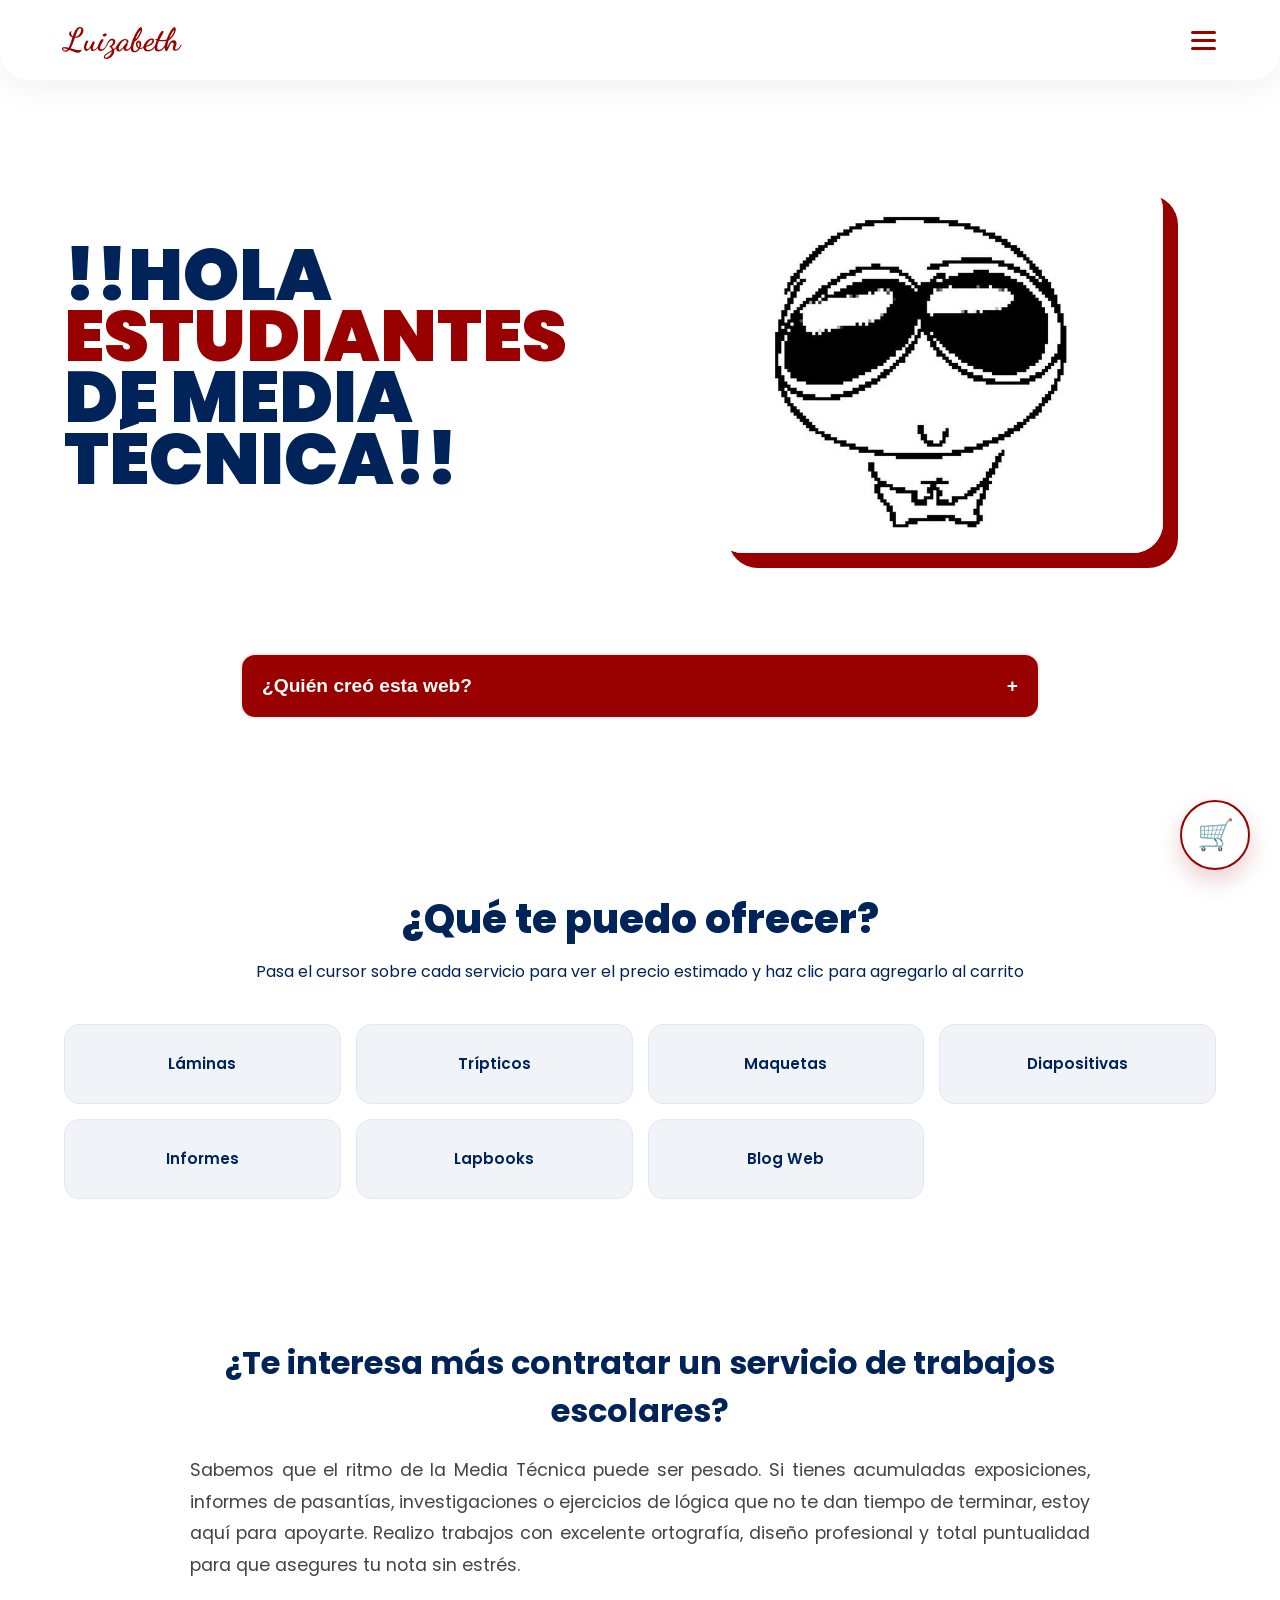
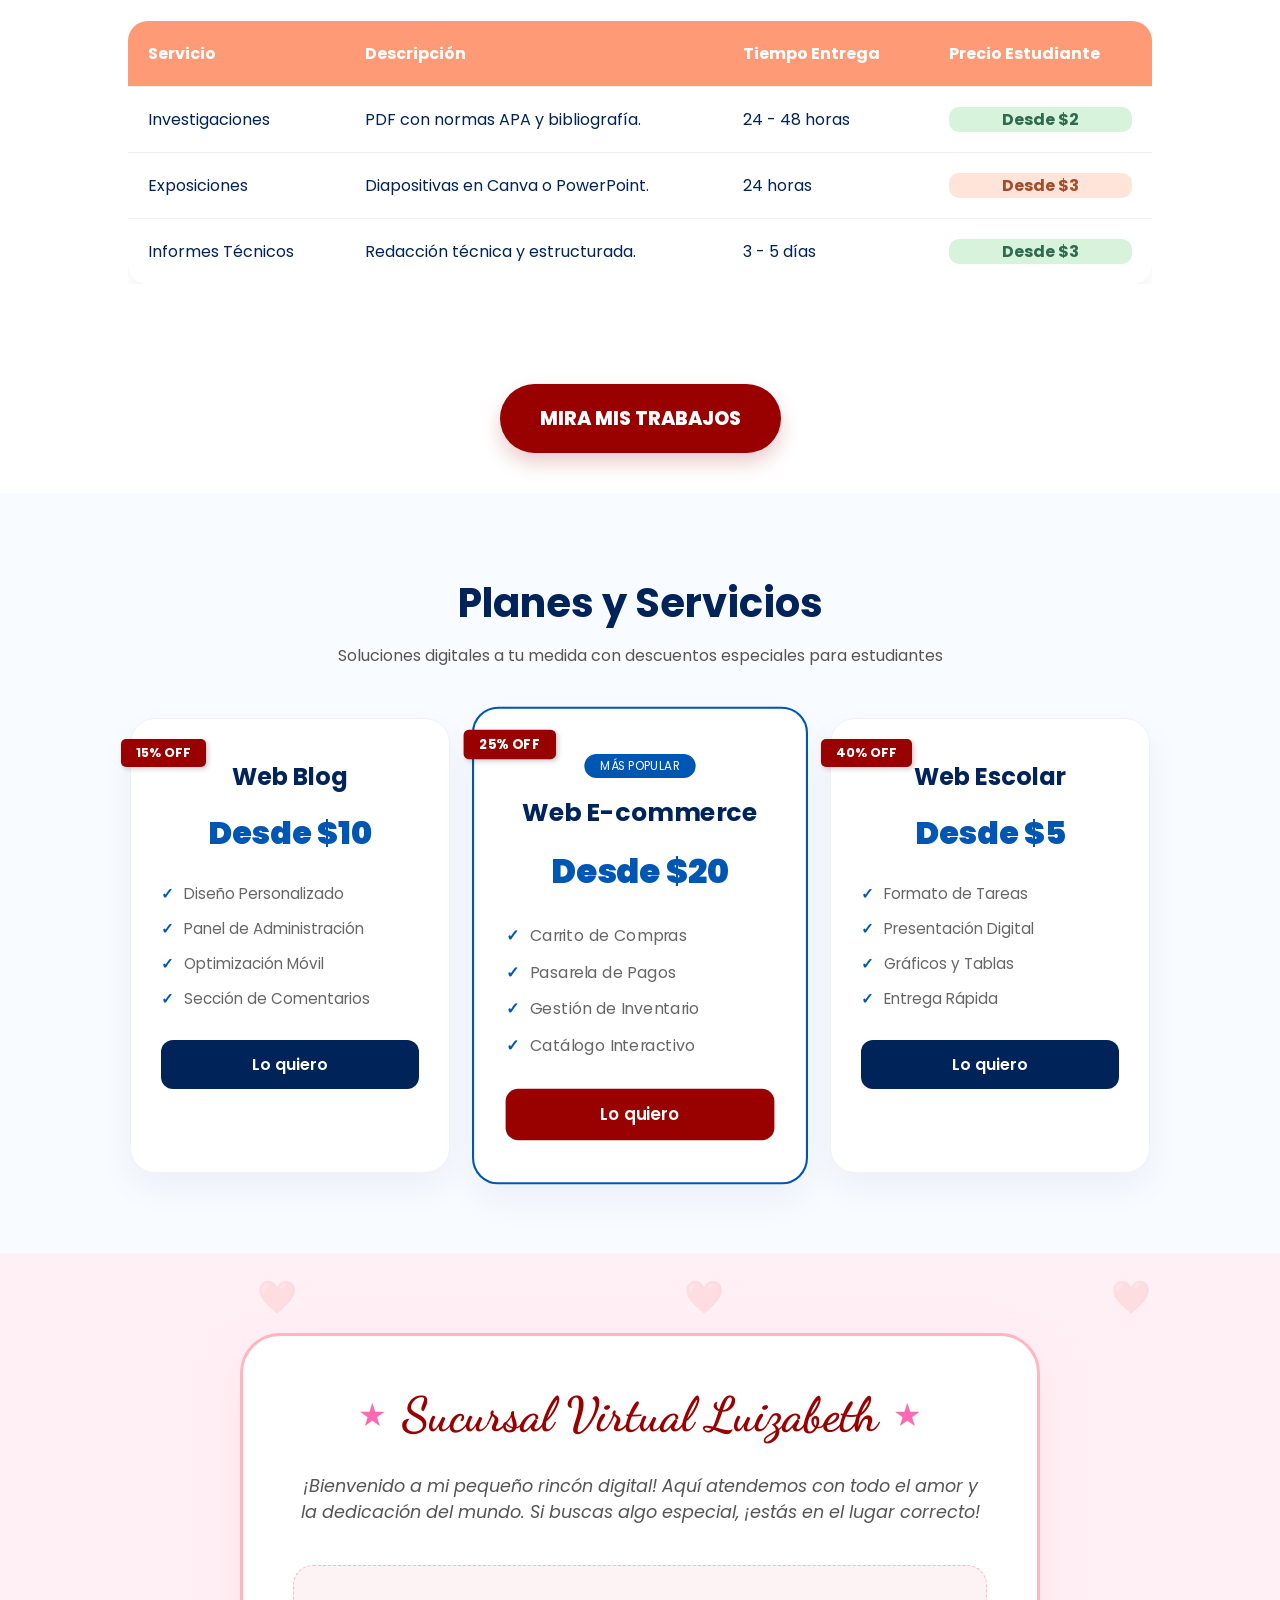
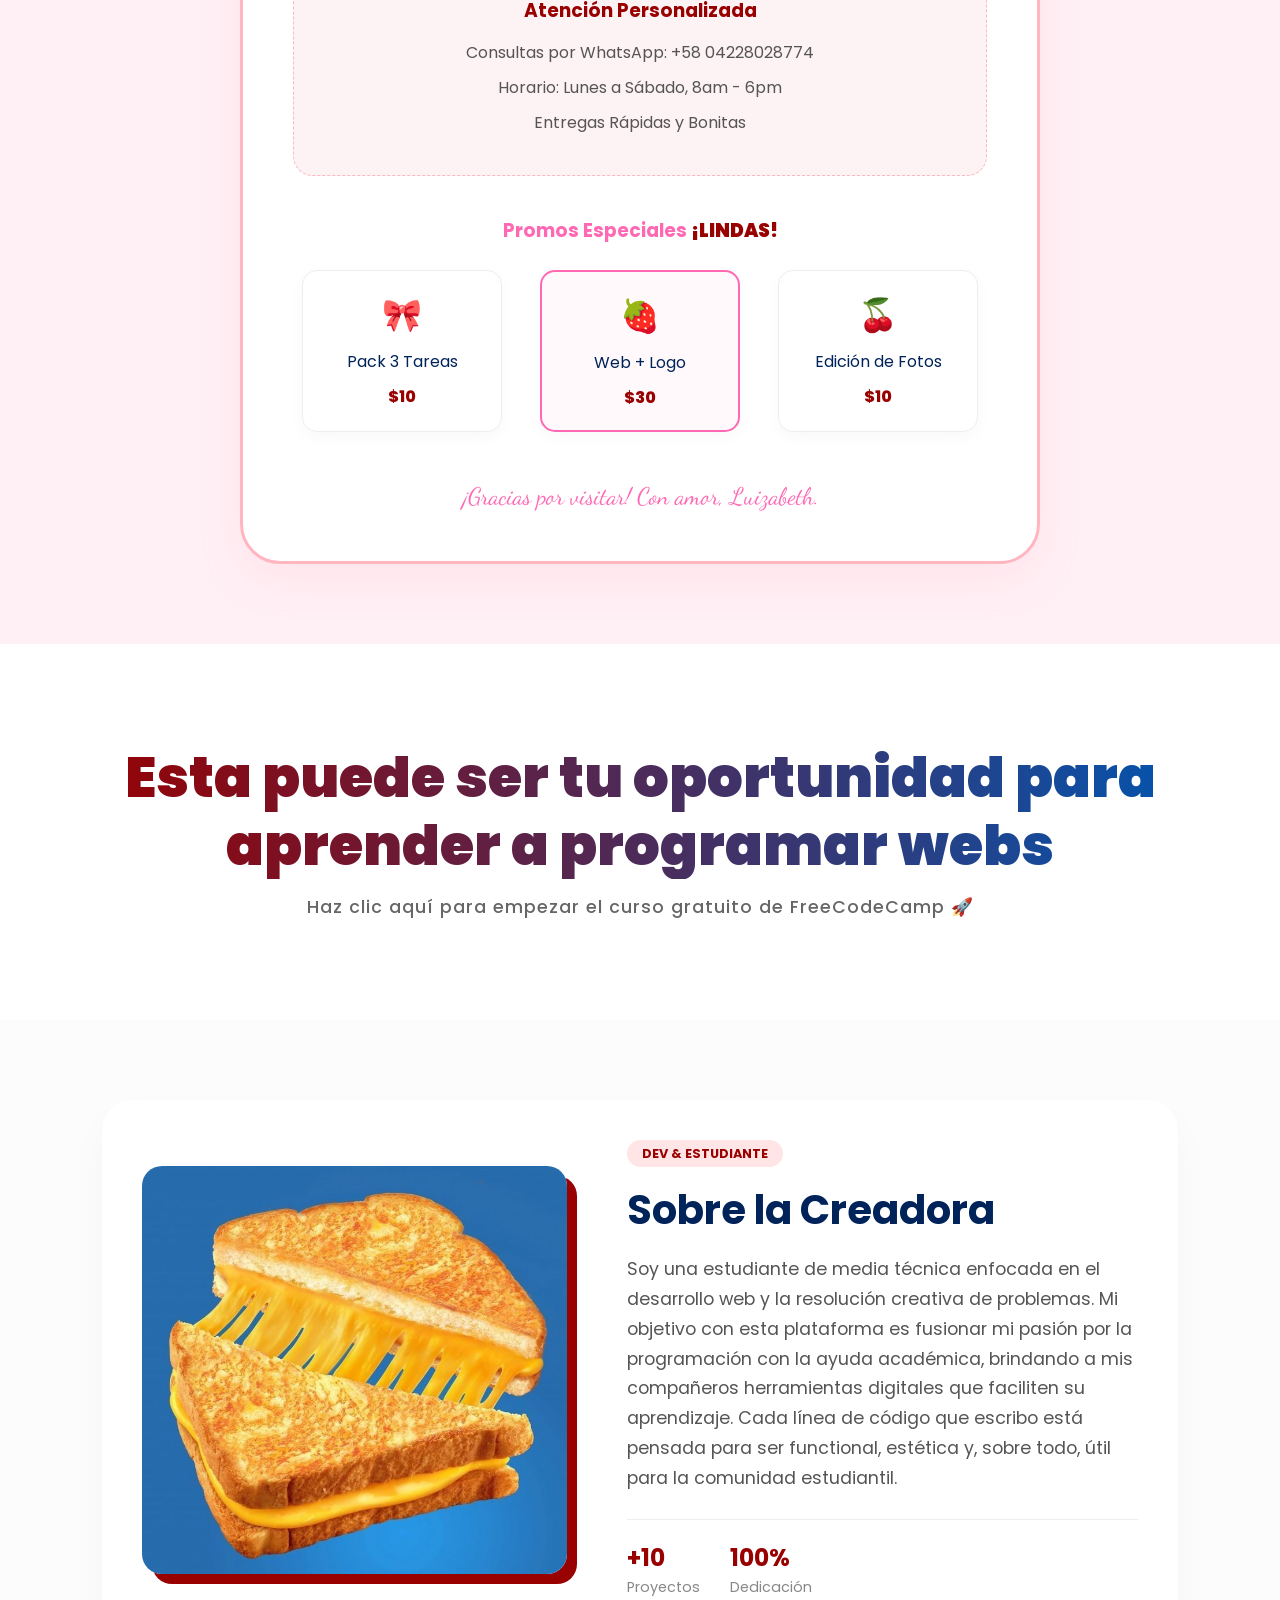
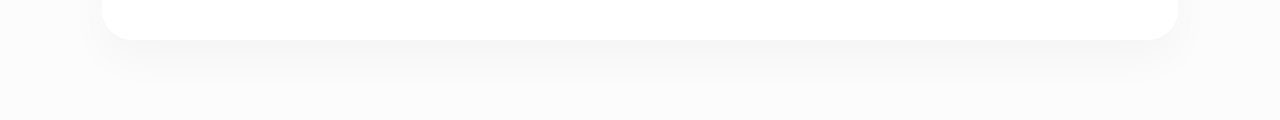
<file: index.html>
<!DOCTYPE html>
<html lang="es">
<head>
    <meta charset="UTF-8">
    <meta name="viewport" content="width=device-width, initial-scale=1.0">
    <title>Luizabeth | Programación y Trabajos</title>
    <link href="https://fonts.googleapis.com/css2?family=Dancing+Script:wght@700&family=Poppins:wght@300;600;900&display=swap" rel="stylesheet">
    
    <style>
        /* Reset */
        * {
            margin: 0;
            padding: 0;
            box-sizing: border-box;
        }

        body {
            font-family: 'Poppins', sans-serif;
            background-color: #ffffff;
            color: #00235a;
            overflow-x: hidden;
        }

        /* --- NAVBAR --- */
        .navbar {
            background-color: #ffffff;
            height: 80px;
            display: flex;
            justify-content: space-between;
            align-items: center;
            padding: 0 5%;
            position: fixed;
            top: 0;
            width: 100%;
            z-index: 1000;
            box-shadow: 0 10px 30px rgba(0,0,0,0.05);
            border-bottom-left-radius: 30px;
            border-bottom-right-radius: 30px;
        }

        .logo {
            font-family: 'Dancing Script', cursive;
            font-size: 32px;
            color: #990000; /* Cherry Sangre */
            text-decoration: none;
            font-weight: 700;
        }

        .menu-hamburguesa {
            cursor: pointer;
            background: none;
            border: none;
            display: flex;
            flex-direction: column;
            gap: 5px;
        }

        .bar {
            width: 25px;
            height: 3px;
            background-color: #990000;
            border-radius: 2px;
        }

        .nav-links {
            display: none;
            position: absolute;
            top: 85px;
            right: 5%;
            background: white;
            box-shadow: 0 10px 25px rgba(0,0,0,0.1);
            border-radius: 15px;
            list-style: none;
        }

        .nav-links.active { 
            display: block; 
        }

        .nav-links a {
            display: block;
            padding: 15px 20px;
            color: #00235a;
            text-decoration: none;
            font-weight: 600;
        }

        /* --- HERO (Saludo a la izquierda) --- */
        .hero {
            margin-top: 120px;
            padding: 60px 5%;
        }

        .hero-content {
            display: flex;
            align-items: center;
            justify-content: flex-start; /* Alinea todo al inicio (izquierda) */
            gap: 40px;
            max-width: 1200px;
            margin: 0 auto;
        }

        .hero-text {
            flex: 1;
            text-align: left; /* Texto a la izquierda */
        }

        .saludo {
            font-size: clamp(2.5rem, 8vw, 4.5rem);
            font-weight: 900;
            line-height: 0.85;
            color: #00235a;
        }

        .saludo span {
            color: #990000;
        }

        .hero-img {
            flex: 1;
            display: flex;
            justify-content: center;
        }

        .hero-img img {
            width: 100%;
            max-width: 450px;
            border-radius: 30px;
            box-shadow: 15px 15px 0px #990000;
            object-fit: cover;
        }

        /* --- PESTAÑA DESPLEGABLE --- */
        .acordeon-section {
            padding: 40px 5%;
            margin-bottom: 50px;
        }

        .tab-container {
            max-width: 800px;
            margin: 0 auto;
            border-radius: 15px;
            overflow: hidden;
            border: 2px solid #f0f0f0;
        }

        .tab-header {
            width: 100%;
            padding: 20px;
            background: #990000;
            color: white;
            border: none;
            text-align: left;
            font-size: 1.2rem;
            font-weight: 600;
            cursor: pointer;
            display: flex;
            justify-content: space-between;
            align-items: center;
        }

        .tab-content {
            max-height: 0;
            overflow: hidden;
            transition: max-height 0.4s ease-out;
            background: #fffafa;
        }

        .tab-content p {
            padding: 30px;
            color: #333;
            line-height: 1.8;
        }

        /* Responsive */
        @media (max-width: 850px) {
            .hero-content {
                flex-direction: column;
                text-align: center;
            }
            .hero-text { 
                text-align: center; 
            }
            .saludo { 
                margin-bottom: 30px; 
            }
        }

        /* --- SECCIÓN DE PRECIOS --- */
        .precios-section {
            padding: 80px 5%;
            background-color: #f8fbff; /* Azul muy clarito de fondo */
            text-align: center;
        }

        .precios-titulo h2 {
            font-size: 2.5rem;
            color: #00235a;
            margin-bottom: 10px;
        }

        .precios-titulo p {
            color: #555;
            margin-bottom: 50px;
        }

        .precios-container {
            display: flex;
            justify-content: center;
            gap: 30px;
            flex-wrap: wrap;
            max-width: 1200px;
            margin: 0 auto;
        }

        .precio-card {
            background: white;
            padding: 40px 30px;
            border-radius: 25px;
            width: 320px;
            position: relative;
            box-shadow: 0 15px 35px rgba(0, 35, 90, 0.05);
            transition: all 0.3s ease;
            border: 1px solid #eef2f7;
        }

        .precio-card:hover {
            transform: translateY(-15px);
            box-shadow: 0 25px 50px rgba(0, 35, 90, 0.1);
        }

        /* Tarjeta Destacada (E-commerce) */
        .precio-card.destacado {
            border: 2px solid #0056b3;
            transform: scale(1.05);
        }

        .precio-card.destacado:hover {
            transform: scale(1.05) translateY(-15px);
        }

        .descuento-tag {
            position: absolute;
            top: 20px;
            left: -10px;
            background: #990000; /* Rojo Cherry para el descuento */
            color: white;
            padding: 5px 15px;
            border-radius: 5px;
            font-size: 0.8rem;
            font-weight: bold;
            box-shadow: 2px 2px 5px rgba(0,0,0,0.2);
        }

        .popular-tag {
            background: #0056b3;
            color: white;
            padding: 3px 15px;
            border-radius: 20px;
            font-size: 0.7rem;
            display: inline-block;
            margin-bottom: 15px;
            text-transform: uppercase;
        }

        .precio-card h3 {
            font-size: 1.5rem;
            color: #00235a;
            margin-bottom: 15px;
        }

        .monto {
            font-size: 2rem;
            font-weight: 900;
            color: #0056b3; /* Azul profesional */
            margin-bottom: 25px;
        }

        .lista-servicios {
            list-style: none;
            margin-bottom: 30px;
            text-align: left;
        }

        .lista-servicios li {
            margin-bottom: 12px;
            color: #666;
            font-size: 0.95rem;
        }

        .lista-servicios li::before {
            content: "✓";
            color: #0056b3;
            font-weight: bold;
            margin-right: 10px;
        }

        .btn-precio {
            display: block;
            background: #00235a;
            color: white;
            padding: 12px;
            text-decoration: none;
            border-radius: 12px;
            font-weight: 600;
            transition: 0.3s;
            cursor: pointer;
        }

        .btn-precio:hover {
            background: #0056b3;
        }

        .btn-destacado {
            background: #990000; /* Botón rojo para resaltar la e-commerce */
        }

        .btn-destacado:hover {
            background: #cc0000;
        }

        /* Responsivo */
        @media (max-width: 768px) {
            .precio-card.destacado {
                transform: scale(1);
            }
            .precio-card.destacado:hover {
                transform: translateY(-15px);
            }
        }

        /* --- SECCIÓN TRABAJOS ESCOLARES --- */
        .tareas-section {
            padding: 60px 10%;
            background-color: #ffffff;
        }

        .tareas-intro {
            max-width: 900px;
            margin: 0 auto 40px auto;
            text-align: center;
        }

        .tareas-intro h2 {
            font-size: 2rem;
            color: #00235a;
            margin-bottom: 20px;
            font-weight: 700;
        }

        .descripcion-legible {
            font-size: 1.1rem;
            color: #444;
            line-height: 1.8;
            text-align: justify; /* Lo hace ver más como un libro o informe profesional */
        }

        /* --- TABLA HORIZONTAL --- */
        .tabla-escolar-wrapper {
            overflow-x: auto; /* Para que en el celular se pueda deslizar de lado */
            margin-top: 30px;
        }

        .tabla-escolar {
            width: 100%;
            border-collapse: separate;
            border-spacing: 0;
            border-radius: 20px;
            overflow: hidden;
            box-shadow: 0 10px 30px rgba(0,0,0,0.05);
        }

        .tabla-escolar thead {
            background-color: #ff9a76; /* Naranja Suave */
            color: white;
        }

        .tabla-escolar th, .tabla-escolar td {
            padding: 20px;
            text-align: left;
            border-bottom: 1px solid #f0f0f0;
        }

        .tabla-escolar tbody tr:hover {
            background-color: #f9fffb; /* Cambio de color sutil al pasar el mouse */
        }

        /* Colores de los tags de precio */
        .precio-tag-verde {
            color: #2d6a4f; /* Verde oscuro legible */
            background-color: #d8f3dc; /* Verde suave menta */
            font-weight: 700;
            text-align: center;
            border-radius: 10px;
        }

        .precio-tag-naranja {
            color: #a34b2d; /* Naranja oscuro */
            background-color: #ffe5d9; /* Naranja muy suave */
            font-weight: 700;
            text-align: center;
            border-radius: 10px;
        }

        /* Ajuste de esquinas para la tabla */
        .tabla-escolar tr:last-child td {
            border-bottom: none;
        }

        @media (max-width: 600px) {
            .tareas-intro h2 {
                font-size: 1.5rem;
            }
            .descripcion-legible {
                font-size: 1rem;
            }
        }

        .btn-galeria {
            display: inline-block;
            padding: 20px 40px;
            background-color: #990000; /* Rojo Cherry */
            color: white;
            text-decoration: none;
            font-weight: 800;
            font-size: 1.2rem;
            border-radius: 50px;
            box-shadow: 0 10px 20px rgba(153, 0, 0, 0.2);
            transition: all 0.3s ease;
            text-transform: uppercase;
        }

        .btn-galeria:hover {
            transform: scale(1.1);
            background-color: #00235a; /* Cambia a azul al pasar el mouse */
            box-shadow: 0 15px 25px rgba(0, 35, 90, 0.3);
        }

        /* --- SECCIÓN OFRECIMIENTOS --- */
        .ofrecimientos-section {
            padding: 80px 5%;
            background-color: #ffffff;
            text-align: center;
        }

        .ofrecimientos-header h2 {
            font-size: 2.5rem;
            color: #00235a;
            margin-bottom: 10px;
            font-weight: 800;
        }

        .servicios-grid {
            display: grid;
            grid-template-columns: repeat(auto-fill, minmax(220px, 1fr));
            gap: 15px;
            max-width: 1200px;
            margin: 40px auto 0 auto;
        }

        .servicio-item {
            background-color: #f0f4f8; /* Azul muy pálido */
            padding: 25px 15px;
            border-radius: 15px;
            position: relative;
            overflow: hidden;
            display: flex;
            align-items: center;
            justify-content: center;
            min-height: 80px;
            cursor: pointer;
            border: 1px solid #e2e8f0;
            transition: transform 0.3s ease, background-color 0.2s;
        }

        .servicio-item span {
            font-weight: 600;
            color: #00235a;
            font-size: 0.95rem;
        }

        /* El efecto del precio al pasar el cursor */
        .overlay-precio {
            position: absolute;
            top: 100%; /* Escondido abajo */
            left: 0;
            width: 100%;
            height: 100%;
            background-color: #990000; /* Cherry Rojo Sangre */
            color: white;
            display: flex;
            align-items: center;
            justify-content: center;
            font-weight: 800;
            font-size: 1.1rem;
            transition: top 0.3s ease; /* Animación de deslizamiento */
        }

        .servicio-item:hover {
            transform: translateY(-5px);
        }

        .servicio-item:hover .overlay-precio {
            top: 0; /* Sube y cubre el item */
        }

        /* Responsivo */
        @media (max-width: 600px) {
            .servicios-grid {
                grid-template-columns: repeat(2, 1fr); /* 2 columnas en móvil */
            }
            .servicio-item {
                padding: 15px 10px;
                font-size: 0.8rem;
            }
        }

        /* --- SECCIÓN SUCURSAL COQUETTE --- */
        .sucursal-coquette {
            padding: 80px 5%;
            background-color: #fff0f5; /* Rosa Lavanda muy clarito */
            text-align: center;
            position: relative;
            overflow: hidden;
        }

        /* Decoración flotante */
        .sucursal-decor {
            position: absolute;
            top: 20px;
            width: 100%;
            display: flex;
            justify-content: space-around;
            pointer-events: none;
        }

        .corazon-icono {
            font-size: 2rem;
            color: rgba(153, 0, 0, 0.1); /* Cherry muy transparente */
            animation: flotar 3s ease-in-out infinite alternate;
        }

        .corazon-icono:nth-child(2) { animation-delay: 1s; }
        .corazon-icono:nth-child(3) { animation-delay: 2s; }

        .sucursal-card {
            background: white;
            max-width: 800px;
            margin: 0 auto;
            padding: 50px;
            border-radius: 40px;
            box-shadow: 0 15px 40px rgba(255, 182, 193, 0.2); /* Sombra rosa suave */
            border: 3px solid #ffb6c1; /* Rosa Claro */
            position: relative;
        }

        .sucursal-header {
            display: flex;
            justify-content: center;
            align-items: center;
            gap: 15px;
            margin-bottom: 30px;
        }

        .sucursal-header h2 {
            font-family: 'Dancing Script', cursive;
            font-size: 3rem;
            color: #990000; /* Cherry Rojo Sangre */
            font-weight: 700;
        }

        .estrellita {
            font-size: 2rem;
            color: #ff69b4; /* Rosa Fuerte */
        }

        .sucursal-intro {
            font-size: 1.1rem;
            color: #555;
            margin-bottom: 40px;
            font-style: italic;
            font-family: 'Poppins', sans-serif;
        }

        .atencion-box {
            background-color: #fdf2f4; /* Rosa Pastel muy suave */
            padding: 30px;
            border-radius: 20px;
            margin-bottom: 40px;
            border: 1px dashed #ffb6c1;
        }

        .atencion-box h3 {
            color: #990000;
            margin-bottom: 15px;
        }

        .atencion-box ul {
            list-style: none;
            color: #555;
        }

        .atencion-box li {
            margin-bottom: 10px;
        }

        .promos-lindas h3 {
            color: #ff69b4; /* Rosa Fuerte */
            margin-bottom: 25px;
        }

        .destaque {
            font-weight: 900;
            color: #990000;
        }

        .promo-grid {
            display: flex;
            justify-content: space-around;
            gap: 20px;
            flex-wrap: wrap;
        }

        .promo-item {
            background: #fff;
            padding: 20px;
            border-radius: 15px;
            width: 200px;
            border: 1px solid #eee;
            box-shadow: 0 5px 15px rgba(0,0,0,0.03);
            transition: transform 0.3s ease;
            cursor: pointer;
        }

        .promo-item:hover {
            transform: translateY(-10px);
        }

        .destacado-promo {
            border: 2px solid #ff69b4;
            background-color: #fff9fb;
        }

        .promo-icono {
            font-size: 2rem;
            display: block;
            margin-bottom: 10px;
        }

        .promo-precio {
            font-weight: 800;
            color: #990000;
            display: block;
            margin-top: 10px;
        }

        .sucursal-footer {
            margin-top: 50px;
            font-family: 'Dancing Script', cursive;
            font-size: 1.5rem;
            color: #ff69b4;
        }

        /* --- SECCIÓN OPORTUNIDAD --- */
        .aprender-section {
            padding: 100px 5%;
            text-align: center;
            background-color: #ffffff;
        }

        .titulo-enlace {
            text-decoration: none; /* Quita el subrayado azul feo del link */
            display: inline-block;
            transition: transform 0.3s ease;
        }

        .titulo-oportunidad {
            font-size: clamp(1.8rem, 5vw, 3.5rem); /* Se adapta al tamaño de la pantalla */
            font-weight: 900;
            line-height: 1.2;
            /* Efecto de degradado Cherry a Azul */
            background: linear-gradient(90deg, #990000, #0056b3);
            -webkit-background-clip: text;
            -webkit-text-fill-color: transparent;
            cursor: pointer;
            margin-bottom: 15px;
        }

        .sub-click {
            color: #666;
            font-weight: 500;
            font-size: 1.1rem;
            letter-spacing: 1px;
        }

        /* Efecto al tocar o pasar el mouse */
        .titulo-enlace:hover {
            transform: scale(1.05); /* Se agranda un poquito */
        }

        .titulo-enlace:hover .titulo-oportunidad {
            filter: drop-shadow(0px 5px 15px rgba(153, 0, 0, 0.2));
        }

        @media (max-width: 600px) {
            .titulo-oportunidad {
                padding: 0 10px;
            }
        }

        /* --- SECCIÓN DETALLE CREADORA --- */
        .creadora-detail {
            padding: 80px 8%;
            background-color: #fcfcfc;
        }

        .creadora-container {
            display: flex;
            align-items: center;
            gap: 60px;
            max-width: 1100px;
            margin: 0 auto;
            background: white;
            padding: 40px;
            border-radius: 30px;
            box-shadow: 0 20px 40px rgba(0,0,0,0.03);
        }

        .creadora-img-col {
            flex: 1;
        }

        .creadora-img-col img {
            width: 100%;
            border-radius: 20px;
            display: block;
            box-shadow: 10px 10px 0px #990000; /* Detalle en Rojo Cherry */
            object-fit: cover;
        }

        .creadora-text-col {
            flex: 1.2;
        }

        .tag-creadora {
            background: #ffe5e5;
            color: #990000;
            padding: 5px 15px;
            border-radius: 50px;
            font-size: 0.8rem;
            font-weight: 700;
            text-transform: uppercase;
        }

        .creadora-text-col h2 {
            font-size: 2.5rem;
            color: #00235a;
            margin: 15px 0;
        }

        .creadora-text-col p {
            font-size: 1.1rem;
            color: #555;
            line-height: 1.7;
            margin-bottom: 25px;
        }

        .creadora-stats {
            display: flex;
            gap: 30px;
            border-top: 1px solid #eee;
            padding-top: 20px;
        }

        .creadora-stats strong {
            display: block;
            font-size: 1.5rem;
            color: #990000;
        }

        .creadora-stats p {
            font-size: 0.9rem;
            color: #888;
            margin: 0;
        }

        /* Fallbacks visuales para imágenes rotas */
        .img-fallback-container {
            width: 100%;
            max-width: 450px;
            aspect-ratio: 1 / 1;
            background: linear-gradient(135deg, #00235a 0%, #990000 100%);
            border-radius: 30px;
            box-shadow: 15px 15px 0px #990000;
            display: flex;
            flex-direction: column;
            justify-content: center;
            align-items: center;
            color: #ffffff;
            padding: 20px;
            text-align: center;
        }
        
        .img-fallback-container.creadora {
            box-shadow: 10px 10px 0px #990000;
            border-radius: 20px;
        }

        .img-fallback-container svg {
            width: 80px;
            height: 80px;
            margin-bottom: 15px;
            fill: currentColor;
        }

        .img-fallback-container span {
            font-family: 'Dancing Script', cursive;
            font-size: 1.8rem;
            font-weight: bold;
        }

        /* CARRITO FLOTANTE */
        .cart-floating {
            position: fixed;
            bottom: 30px;
            right: 30px;
            width: 70px;
            height: 70px;
            background-color: #ffffff;
            border-radius: 50%;
            display: flex;
            align-items: center;
            justify-content: center;
            box-shadow: 0 10px 25px rgba(153, 0, 0, 0.2);
            cursor: pointer;
            z-index: 2000;
            transition: 0.3s;
            border: 2px solid #990000;
        }

        .cart-floating:hover {
            transform: scale(1.1);
        }

        .cart-emoji {
            font-size: 30px;
        }

        .cart-dot {
            position: absolute;
            top: 5px;
            right: 5px;
            width: 18px;
            height: 18px;
            background-color: #ff0000;
            border-radius: 50%;
            border: 2px solid white;
            display: none; /* Se activa con JS */
        }

        /* TOAST NOTIFICATIONS */
        .toast-container {
            position: fixed;
            top: 20px;
            right: 20px;
            z-index: 9999;
            display: flex;
            flex-direction: column;
            gap: 10px;
            pointer-events: none;
            max-width: 350px;
            width: 100%;
        }

        .toast-alert {
            background-color: #ffffff;
            color: #00235a;
            padding: 16px 20px;
            border-radius: 16px;
            box-shadow: 0 10px 30px rgba(0,0,0,0.15);
            display: flex;
            align-items: center;
            gap: 12px;
            animation: slideIn 0.3s ease forwards, fadeOut 0.3s ease 3.7s forwards;
            pointer-events: auto;
            border-left: 5px solid #990000;
        }

        .toast-alert.error {
            border-left-color: #ff4d4d;
        }

        .toast-alert.success {
            border-left-color: #2d6a4f;
        }

        .toast-text {
            font-size: 0.9rem;
            font-weight: 600;
            line-height: 1.4;
        }

        /* Animaciones */
        @keyframes flotar {
            from { transform: translateY(0px); }
            to { transform: translateY(-15px); }
        }

        @keyframes slideIn {
            from {
                transform: translateX(120%);
                opacity: 0;
            }
            to {
                transform: translateX(0);
                opacity: 1;
            }
        }

        @keyframes fadeOut {
            from {
                transform: translateX(0);
                opacity: 1;
            }
            to {
                transform: translateX(120%);
                opacity: 0;
            }
        }

        /* Responsivo para celulares */
        @media (max-width: 850px) {
            .creadora-container {
                flex-direction: column;
                text-align: center;
                padding: 30px;
            }
            .creadora-stats {
                justify-content: center;
            }
            .creadora-img-col img {
                box-shadow: 0px 10px 0px #990000;
            }
        }

        @media (max-width: 768px) {
            .sucursal-header h2 { font-size: 2.2rem; }
            .sucursal-card { padding: 30px; }
            .promo-grid { flex-direction: column; align-items: center; }
        }
    </style>
    
    <!-- Definición temprana para evitar errores de ReferenceError al cargar las imágenes -->
    <script>
        /* ==========================================
           1. MANEJO DE IMÁGENES ROTAS (FALLBACK)
           ========================================== */
        function handleImageError(containerId, title, isCreadora = false) {
            const container = document.getElementById(containerId);
            if (!container) return;
            
            // Creamos un fallback hermoso con CSS en vez de mostrar una imagen rota
            container.innerHTML = `
                <div class="img-fallback-container ${isCreadora ? 'creadora' : ''}">
                    <svg viewBox="0 0 24 24">
                        <path d="M12 12c2.21 0 4-1.79 4-4s-1.79-4-4-4-4 1.79-4 4 1.79 4 4 4zm0 2c-2.67 0-8 1.34-8 4v2h16v-2c0-2.66-5.33-4-8-4z"/>
                    </svg>
                    <span>${title}</span>
                </div>
            `;
        }
    </script>
</head>
<body>

<!-- Contenedor para notificaciones flotantes hermosas -->
<div id="toast-container" class="toast-container"></div>

<div id="cart-floating" class="cart-floating" onclick="location.href='carrito.html'">
    <span class="cart-emoji">🛒</span>
    <div id="cart-dot" class="cart-dot"></div>
</div>

<nav class="navbar">
    <a href="#" class="logo">Luizabeth</a>
    
    <button class="menu-hamburguesa" onclick="toggleMenu()" aria-label="Abrir menú">
        <div class="bar"></div>
        <div class="bar"></div>
        <div class="bar"></div>
    </button>

    <ul class="nav-links" id="menu">
        <li><a href="https://wa.me/5804228028774" target="_blank">Contacto: +58 04228028774</a></li>
        <li><a href="#creador">Ir a Biografía</a></li>
    </ul>
</nav>

<header class="hero">
    <div class="hero-content">
        <div class="hero-text">
            <h1 class="saludo">
                !!HOLA<br>
                <span>ESTUDIANTES</span><br>
                DE MEDIA TÉCNICA!!
            </h1>
        </div>
        <div class="hero-img" id="hero-img-container">
            <img src="autista.jpg" alt="Luizabeth Dev" id="hero-img-pic" onerror="handleImageError('hero-img-container', 'Luizabeth Dev')">
        </div>
    </div>
</header>

<section class="acordeon-section">
    <div class="tab-container">
        <button class="tab-header" onclick="toggleTab()">
            ¿Quién creó esta web? <span>+</span>
        </button>
        <div id="tabContent" class="tab-content">
            <p>
                ¡Hola! Soy <b>Luizabeth</b>, estudiante de media técnica y apasionada por la programación. 
                Creé este sitio para demostrar que el código no solo es lógica, sino también arte. 
                Mi meta es ayudar a mis compañeros a superar retos académicos ofreciendo soluciones 
                tecnológicas creativas y trabajos escolares impecables.
            </p>
        </div>
    </div>
</section>

<!-- [Sección Reubicada: ¿Qué te puedo ofrecer? - Ahora con tus servicios actualizados] -->
<section class="ofrecimientos-section">
    <div class="ofrecimientos-header">
        <h2>¿Qué te puedo ofrecer?</h2>
        <p>Pasa el cursor sobre cada servicio para ver el precio estimado y haz clic para agregarlo al carrito</p>
    </div>

    <div class="servicios-grid">
        <div class="servicio-item"><span>Láminas</span><div class="overlay-precio">Desde $4</div></div>
        <div class="servicio-item"><span>Trípticos</span><div class="overlay-precio">Desde $2</div></div>
        <div class="servicio-item"><span>Maquetas</span><div class="overlay-precio">Desde $10</div></div>
        <div class="servicio-item"><span>Diapositivas</span><div class="overlay-precio">Desde $2</div></div>
        <div class="servicio-item"><span>Informes</span><div class="overlay-precio">Desde $2</div></div>
        <div class="servicio-item"><span>Lapbooks</span><div class="overlay-precio">Desde $4</div></div>
        <div class="servicio-item"><span>Blog Web</span><div class="overlay-precio">Desde $10</div></div>
    </div>
</section>

<section class="tareas-section">
    <div class="tareas-intro">
        <h2>¿Te interesa más contratar un servicio de trabajos escolares?</h2>
        <p class="descripcion-legible">
            Sabemos que el ritmo de la Media Técnica puede ser pesado. Si tienes acumuladas exposiciones, 
            informes de pasantías, investigaciones o ejercicios de lógica que no te dan tiempo de terminar, 
            estoy aquí para apoyarte. Realizo trabajos con excelente ortografía, diseño profesional y 
            total puntualidad para que asegures tu nota sin estrés.
        </p>
    </div>

    <div class="tabla-escolar-wrapper">
        <table class="tabla-escolar">
            <thead>
                <tr>
                    <th>Servicio</th>
                    <th>Descripción</th>
                    <th>Tiempo Entrega</th>
                    <th>Precio Estudiante</th>
                </tr>
            </thead>
            <tbody>
                <tr class="fila-tarea" style="cursor: pointer;">
                    <td>Investigaciones</td>
                    <td>PDF con normas APA y bibliografía.</td>
                    <td>24 - 48 horas</td>
                    <td><div class="precio-tag-verde">Desde $2</div></td>
                </tr>
                <tr class="fila-tarea" style="cursor: pointer;">
                    <td>Exposiciones</td>
                    <td>Diapositivas en Canva o PowerPoint.</td>
                    <td>24 horas</td>
                    <td><div class="precio-tag-naranja">Desde $3</div></td>
                </tr>
                <tr class="fila-tarea" style="cursor: pointer;">
                    <td>Informes Técnicos</td>
                    <td>Redacción técnica y estructurada.</td>
                    <td>3 - 5 días</td>
                    <td><div class="precio-tag-verde">Desde $3</div></td>
                </tr>
            </tbody>
        </table>
    </div>
</section>

<div style="text-align: center; padding: 40px;">
    <a href="trabajos.html" class="btn-galeria">Mira mis trabajos</a>
</div>

<!-- [Sección Reubicada: Planes y Servicios] -->
<section class="precios-section">
    <div class="precios-titulo">
        <h2>Planes y Servicios</h2>
        <p>Soluciones digitales a tu medida con descuentos especiales para estudiantes</p>
    </div>

    <div class="precios-container">
        <div class="precio-card">
            <div class="descuento-tag">15% OFF</div>
            <h3>Web Blog</h3>
            <div class="monto">Desde $10</div>
            <ul class="lista-servicios">
                <li>Diseño Personalizado</li>
                <li>Panel de Administración</li>
                <li>Optimización Móvil</li>
                <li>Sección de Comentarios</li>
            </ul>
            <a href="#" class="btn-precio">Lo quiero</a>
        </div>

        <div class="precio-card destacado">
            <div class="descuento-tag">25% OFF</div>
            <div class="popular-tag">Más Popular</div>
            <h3>Web E-commerce</h3>
            <div class="monto">Desde $20</div>
            <ul class="lista-servicios">
                <li>Carrito de Compras</li>
                <li>Pasarela de Pagos</li>
                <li>Gestión de Inventario</li>
                <li>Catálogo Interactivo</li>
            </ul>
            <a href="#" class="btn-precio btn-destacado">Lo quiero</a>
        </div>

        <div class="precio-card">
            <div class="descuento-tag">40% OFF</div>
            <h3>Web Escolar</h3>
            <div class="monto">Desde $5</div>
            <ul class="lista-servicios">
                <li>Formato de Tareas</li>
                <li>Presentación Digital</li>
                <li>Gráficos y Tablas</li>
                <li>Entrega Rápida</li>
            </ul>
            <a href="#" class="btn-precio">Lo quiero</a>
        </div>
    </div>
</section>

<section class="sucursal-coquette">
    <div class="sucursal-decor">
        <span class="corazon-icono">❤️</span>
        <span class="corazon-icono">❤️</span>
        <span class="corazon-icono">❤️</span>
    </div>
    
    <div class="sucursal-card">
        <div class="sucursal-header">
            <span class="estrellita">★</span>
            <h2>Sucursal Virtual Luizabeth</h2>
            <span class="estrellita">★</span>
        </div>
        
        <p class="sucursal-intro">
            ¡Bienvenido a mi pequeño rincón digital! Aquí atendemos con todo el amor y la 
            dedicación del mundo. Si buscas algo especial, ¡estás en el lugar correcto!
        </p>
        
        <div class="atencion-box">
            <h3>Atención Personalizada</h3>
            <ul>
                <li>Consultas por WhatsApp: +58 04228028774</li>
                <li>Horario: Lunes a Sábado, 8am - 6pm</li>
                <li>Entregas Rápidas y Bonitas</li>
            </ul>
        </div>
        
        <div class="promos-lindas">
            <h3>Promos Especiales <span class="destaque">¡LINDAS!</span></h3>
            <div class="promo-grid">
                <div class="promo-item">
                    <span class="promo-icono">🎀</span>
                    <p>Pack 3 Tareas</p>
                    <span class="promo-precio">$10</span>
                </div>
                <div class="promo-item destacado-promo">
                    <span class="promo-icono">🍓</span>
                    <p>Web + Logo</p>
                    <span class="promo-precio">$30</span>
                </div>
                <div class="promo-item">
                    <span class="promo-icono">🍒</span>
                    <p>Edición de Fotos</p>
                    <span class="promo-precio">$10</span>
                </div>
            </div>
        </div>

        <div class="sucursal-footer">
            <p>¡Gracias por visitar! Con amor, Luizabeth.</p>
        </div>
    </div>
</section>

<section class="aprender-section">
    <a href="https://www.freecodecamp.org/espanol/learn/2022/responsive-web-design/" target="_blank" class="titulo-enlace">
        <h2 class="titulo-oportunidad">
            Esta puede ser tu oportunidad para aprender a programar webs
        </h2>
        <p class="sub-click">Haz clic aquí para empezar el curso gratuito de FreeCodeCamp 🚀</p>
    </a>
</section>

<section class="creadora-detail" id="creador">
    <div class="creadora-container">
        <div class="creadora-img-col" id="creadora-img-container">
            <img src="★ 2.jpg" alt="Luizabeth - Creadora" id="creadora-img-pic" onerror="handleImageError('creadora-img-container', 'Luizabeth - Creadora', true)">
        </div>
        <div class="creadora-text-col">
            <span class="tag-creadora">Dev & Estudiante</span>
            <h2>Sobre la Creadora</h2>
            <p>
                Soy una estudiante de media técnica enfocada en el desarrollo web y la resolución creativa de problemas. 
                Mi objetivo con esta plataforma es fusionar mi pasión por la programación con la ayuda académica, 
                brindando a mis compañeros herramientas digitales que faciliten su aprendizaje. 
                Cada línea de código que escribo está pensada para ser functional, estética y, sobre todo, útil 
                para la comunidad estudiantil.
            </p>
            <div class="creadora-stats">
                <div><strong>+10</strong><p>Proyectos</p></div>
                <div><strong>100%</strong><p>Dedicación</p></div>
            </div>
        </div>
    </div>
</section>

<script>
    /* ==========================================
       2. INTERFAZ (Menú y Acordeón)
       ========================================== */
    function toggleMenu() {
        document.getElementById('menu').classList.toggle('active');
    }

    function toggleTab() {
        const content = document.getElementById('tabContent');
        const header = document.querySelector('.tab-header span');
        if (content.style.maxHeight) {
            content.style.maxHeight = null;
            header.innerText = "+";
        } else {
            content.style.maxHeight = content.scrollHeight + "px";
            header.innerText = "-";
        }
    }

    /* ==========================================
       3. NOTIFICACIONES PERSONALIZADAS (TOAST)
       ========================================== */
    function showToast(message, type = 'info') {
        const container = document.getElementById('toast-container');
        if (!container) return;

        const toast = document.createElement('div');
        toast.className = `toast-alert ${type}`;

        let icon = '✨';
        if (type === 'error') icon = '🎀';
        if (type === 'success') icon = '💖';

        toast.innerHTML = `
            <span class="toast-icon">${icon}</span>
            <div class="toast-text">${message}</div>
        `;

        container.appendChild(toast);

        // Remover automáticamente el elemento del DOM al finalizar la animación de salida
        setTimeout(() => {
            toast.remove();
        }, 4000);
    }

    /* ==========================================
       4. SISTEMA DEL CARRITO (Lógica Integrada)
       ========================================== */
    let carrito = JSON.parse(localStorage.getItem('mi_carrito')) || [];

    function actualizarPuntoRojo() {
        const dot = document.getElementById('cart-dot');
        if (dot) {
            // Si hay 4 o más cosas, aparece el punto rojo
            dot.style.display = (carrito.length >= 4) ? 'block' : 'none';
        }
    }

    function agregarAlCarrito(nombre, precio) {
        if (carrito.length >= 4) {
            showToast("¡Carrito lleno! El límite son 4 servicios para asegurar calidad 🎀", "error");
            return;
        }

        carrito.push({ nombre: nombre, precio: precio });
        localStorage.setItem('mi_carrito', JSON.stringify(carrito));

        actualizarPuntoRojo();
        showToast(`¡${nombre} (${precio}) agregado al carrito con éxito!`, "success");

        // Animación visual del carrito flotante
        const cartBtn = document.getElementById('cart-floating');
        if (cartBtn) {
            cartBtn.style.transform = "scale(1.2) rotate(10deg)";
            setTimeout(() => { cartBtn.style.transform = "scale(1)"; }, 250);
        }
    }

    /* ==========================================
       5. ASIGNACIÓN DE EVENTOS (DOM Ready)
       ========================================== */
    document.addEventListener('DOMContentLoaded', () => {
        // Inicializar punto rojo
        actualizarPuntoRojo();

        // A. Items de "¿Qué te puedo ofrecer?" (Se adapta automáticamente a la nueva lista de 7 items)
        const itemsOfrecimiento = document.querySelectorAll('.servicio-item');
        itemsOfrecimiento.forEach(item => {
            item.addEventListener('click', (e) => {
                const nombre = item.querySelector('span').innerText;
                const precio = item.querySelector('.overlay-precio').innerText;
                agregarAlCarrito(nombre, precio);
                
                // Efecto táctil/click
                item.style.backgroundColor = "#e2e8f0";
                setTimeout(() => { item.style.backgroundColor = "#f0f4f8"; }, 100);
            });
        });

        // B. Tarjetas de Planes/Precios
        const botonesPrecios = document.querySelectorAll('.precio-card .btn-precio');
        botonesPrecios.forEach(boton => {
            boton.addEventListener('click', (e) => {
                e.preventDefault(); // Detener enlace por defecto
                const card = boton.closest('.precio-card');
                const nombre = card.querySelector('h3')?.innerText || "Plan Digital";
                const precio = card.querySelector('.monto')?.innerText || "Consultar";
                agregarAlCarrito(nombre, precio);
            });
        });

        // C. Fila de la Tabla de Tareas Escolares
        const filasTareas = document.querySelectorAll('.fila-tarea');
        filasTareas.forEach(fila => {
            fila.addEventListener('click', () => {
                const celdas = fila.getElementsByTagName('td');
                const nombre = "Servicio: " + celdas[0].innerText;
                const precio = celdas[3].innerText;
                agregarAlCarrito(nombre, precio);
            });
        });

        // D. Promos especiales de la sucursal Coquette
        const promosCoquette = document.querySelectorAll('.promo-item');
        promosCoquette.forEach(promo => {
            promo.addEventListener('click', () => {
                const nombre = "Promo: " + promo.querySelector('p').innerText;
                const precio = promo.querySelector('.promo-precio').innerText;
                agregarAlCarrito(nombre, precio);
            });
        });
    });
</script>
</body>
</html>
</file>
